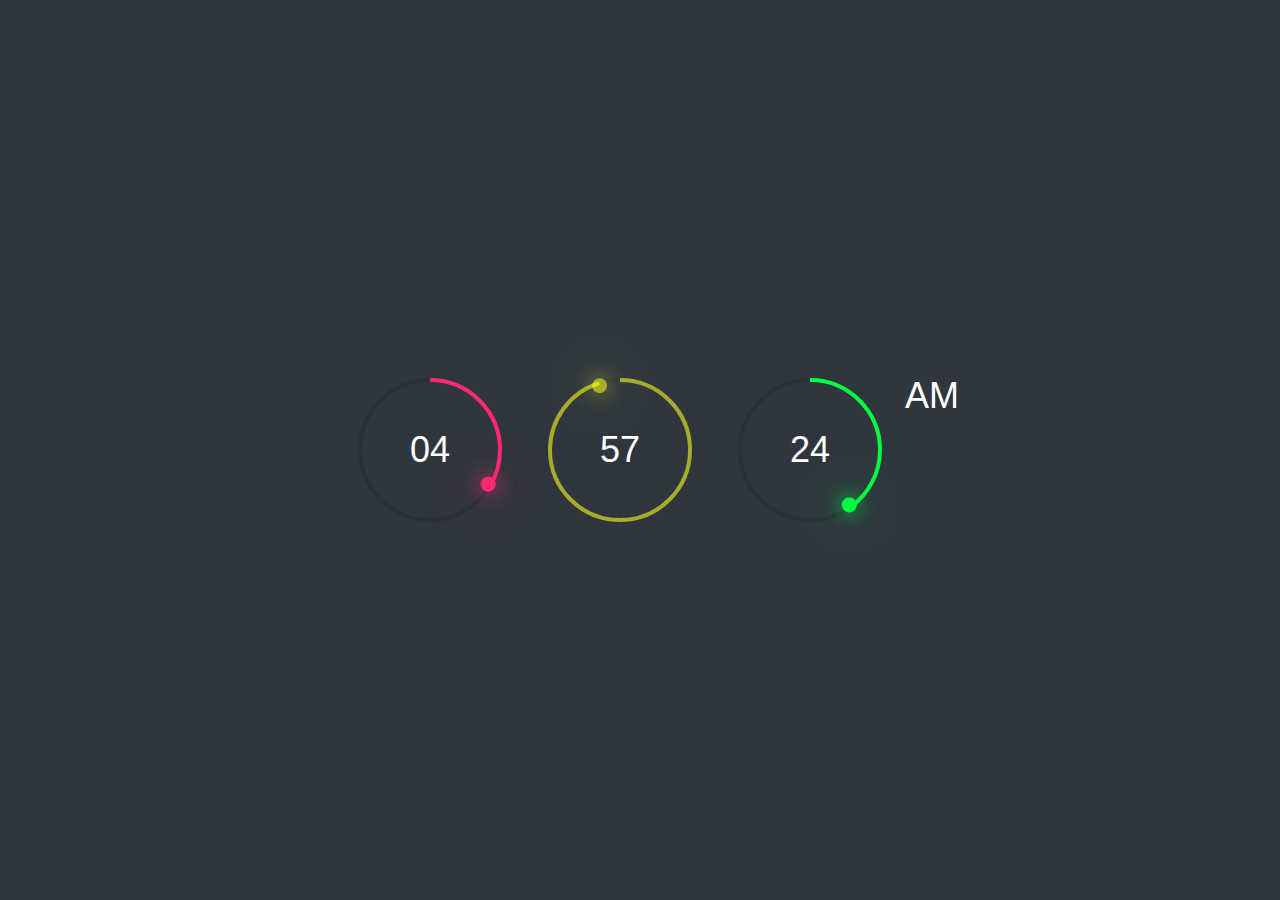
<file: day12/index.html>
<html>
    <link rel="stylesheet" href="./sty.css">
<body>

    <div id="time">
        <div class="circle" style="--clr:#ff2972">
            <div class="dots hr_dot"></div>
            <svg>
                <circle cx="70" cy="70" r="70"></circle>
                <circle cx="70" cy="70" r="70" id="hh"></circle>
            </svg>
            <div id="hours">00</div>
        </div>

        <div class="circle"  style="--clr:#ff29">
            <div class="dots min_dot"></div>
            <svg>
                <circle cx="70" cy="70" r="70"></circle>
                <circle cx="70" cy="70" r="70" id="mm"></circle>
            </svg>
            <div id="Minutes">00</div>
        </div>

        <div class="circle"  style="--clr:#04fc43">
            <div class="dots sec_dot"></div>
            <svg>
                <circle cx="70" cy="70" r="70"></circle>
                <circle cx="70" cy="70" r="70" id="ss"></circle>
            </svg>
            <div id="seconds">00</div>
        </div>

        <div class="ap">
            <div id="ampm">AM</div>
        </div>

    </div>

</body>
<script>
setInterval(() =>{ 

let hours = document.getElementById('hours');
let minutes = document.getElementById('minutes');
let seconds = document.getElementById('seconds');
let ampm = document.getElementById('ampm')

let hh = document.getElementById('hh');
let mm = document.getElementById('mm');
let ss = document.getElementById('ss');

let hr_dot = document.querySelector('.hr_dot')
let min_dot = document.querySelector('.min_dot')
let sec_dot = document.querySelector('.sec_dot')

let h = new Date().getHours();
let m = new Date().getMinutes();
let s = new Date().getSeconds();
let am = h >= 12 ? "PM" : "AM"

if (h>12){
    h = h - 12;
}

h = (h < 10) ? "0" + h : h;
m = (m < 10) ? "0" + m : m;
s = (s < 10) ? "0" + s : s;

hours.innerHTML = h;
Minutes.innerHTML = m;
seconds.innerHTML = s;

hh.style.strokeDashoffset = 440 - (440*h) / 12;
mm.style.strokeDashoffset = 440 - (440*m) / 60;
ss.style.strokeDashoffset = 440 - (440*s) / 60;

hr_dot.style.transform = `rotate(${h * 30}deg)`;
min_dot.style.transform = `rotate(${m * 6}deg)`;
sec_dot.style.transform = `rotate(${s * 6}deg)`;
})

</script>

</html>
</file>
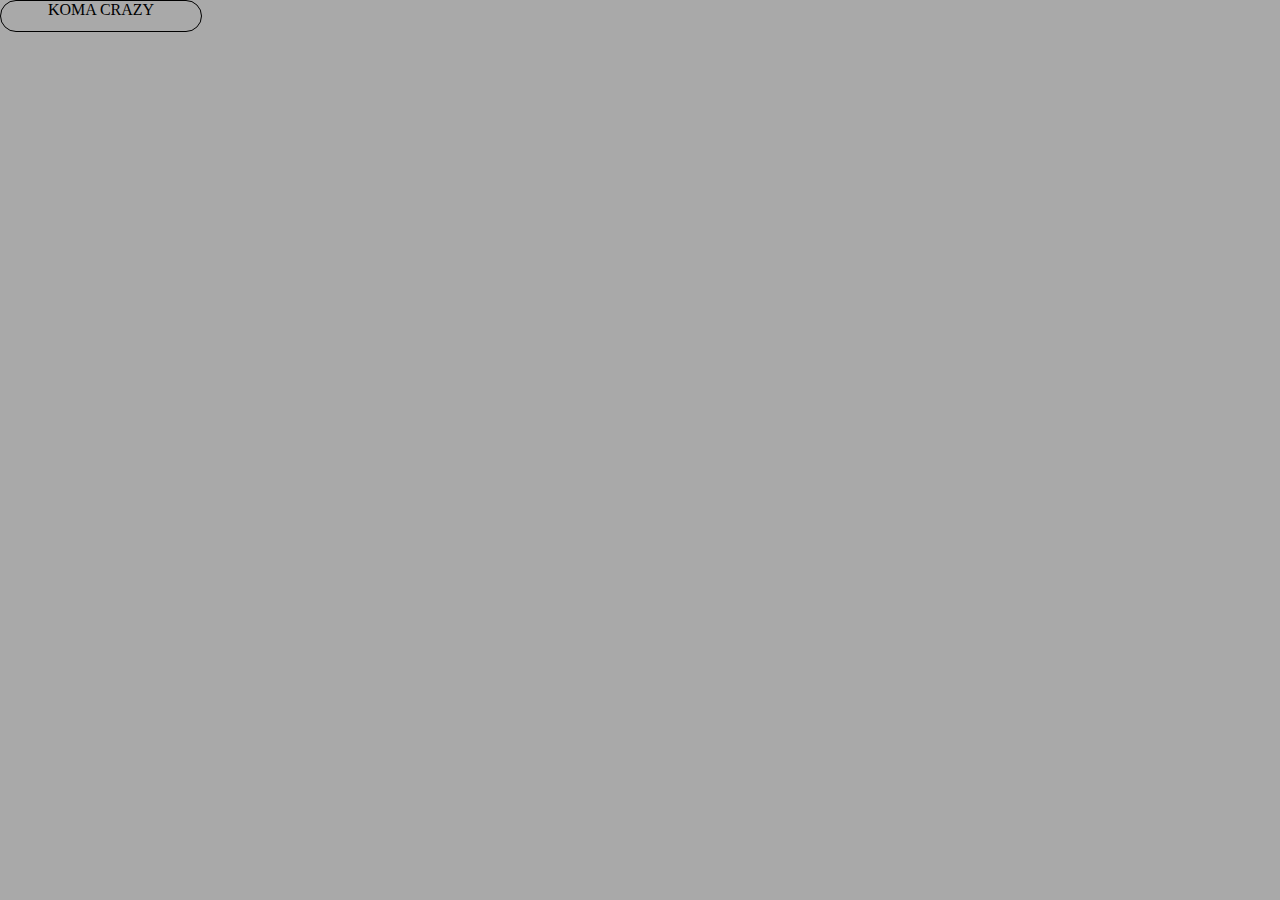
<file: day14/index.html>
<html>
<style>
*{
    margin: auto;

}
body{
    background-color: darkgray;
    font-family: verdana;
}

.topic1{
    text-align: center;
    border: 1px solid;
    border-radius: 20px;
    width: 200px;
    height: 30px;
    position: absolute;
}

</style>
<body>
    <p class="topic1">
        KOMA CRAZY
    </p>
</body>
</html>
</file>
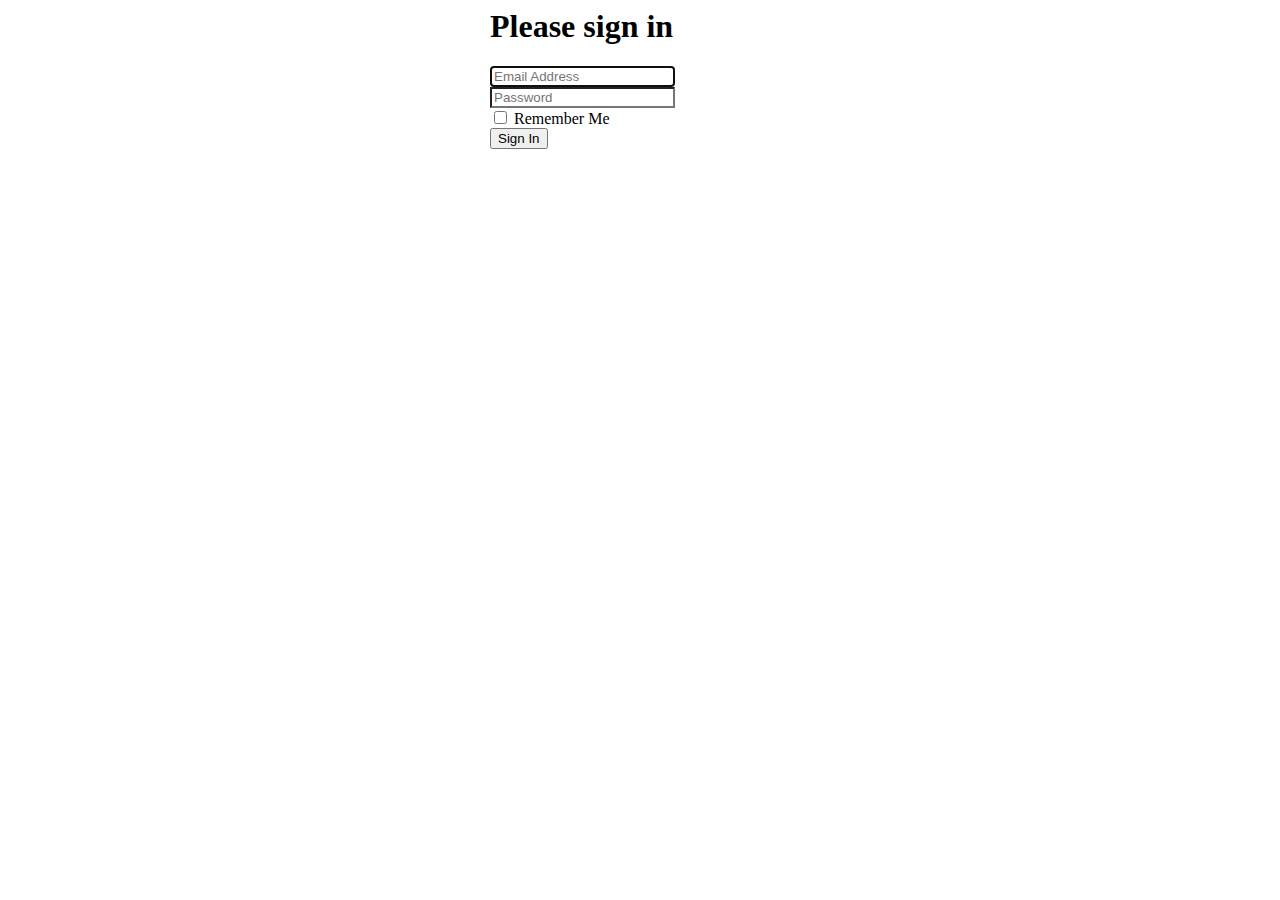
<file: day16/index.html>
<html>
<link href="https://cdn.jsdelivr.net/npm/bootstrap@5.2.0-beta1/dist/css/bootstrap.min.css" rel="stylesheet" integrity="sha384-0evHe/X+R7YkIZDRvuzKMRqM+OrBnVFBL6DOitfPri4tjfHxaWutUpFmBp4vmVor" crossorigin="anonymous">
<script src="https://cdn.jsdelivr.net/npm/bootstrap@5.2.0-beta1/dist/js/bootstrap.bundle.min.js" integrity="sha384-pprn3073KE6tl6bjs2QrFaJGz5/SUsLqktiwsUTF55Jfv3qYSDhgCecCxMW52nD2" crossorigin="anonymous"></script>
<style>
input[type="email"]{
    border-bottom-left-radius: 0px;;
    border-bottom-right-radius: 0px;;
}
input[type="password"]{
    border-top-left-radius: 0px;;
    border-top-right-radius: 0px;;
}
.topic1{
    border-radius: ;
}

</style>
<body>

    
<div class="text-center mt-5 topic1">
<form style="max-width:300px;margin: auto;">
<h1>Please sign in</h1>
<input type="email" id="email" class="form-control" placeholder="Email Address" required autofocus>
<input type="password" id="password" class="form-control" placeholder="Password" >
<div class="check mt-3">
    <label for="Remember-me">
        <input type="checkbox" name="remember" id="remmber" value=""> Remember Me

    </label>
</div>
<div class="mt-3">
    <button class="btn btn-lg btn-primary btn-block">Sign In</button>
</div>

</form>
</div>


</body>
<script>

</script>
</html>
</file>
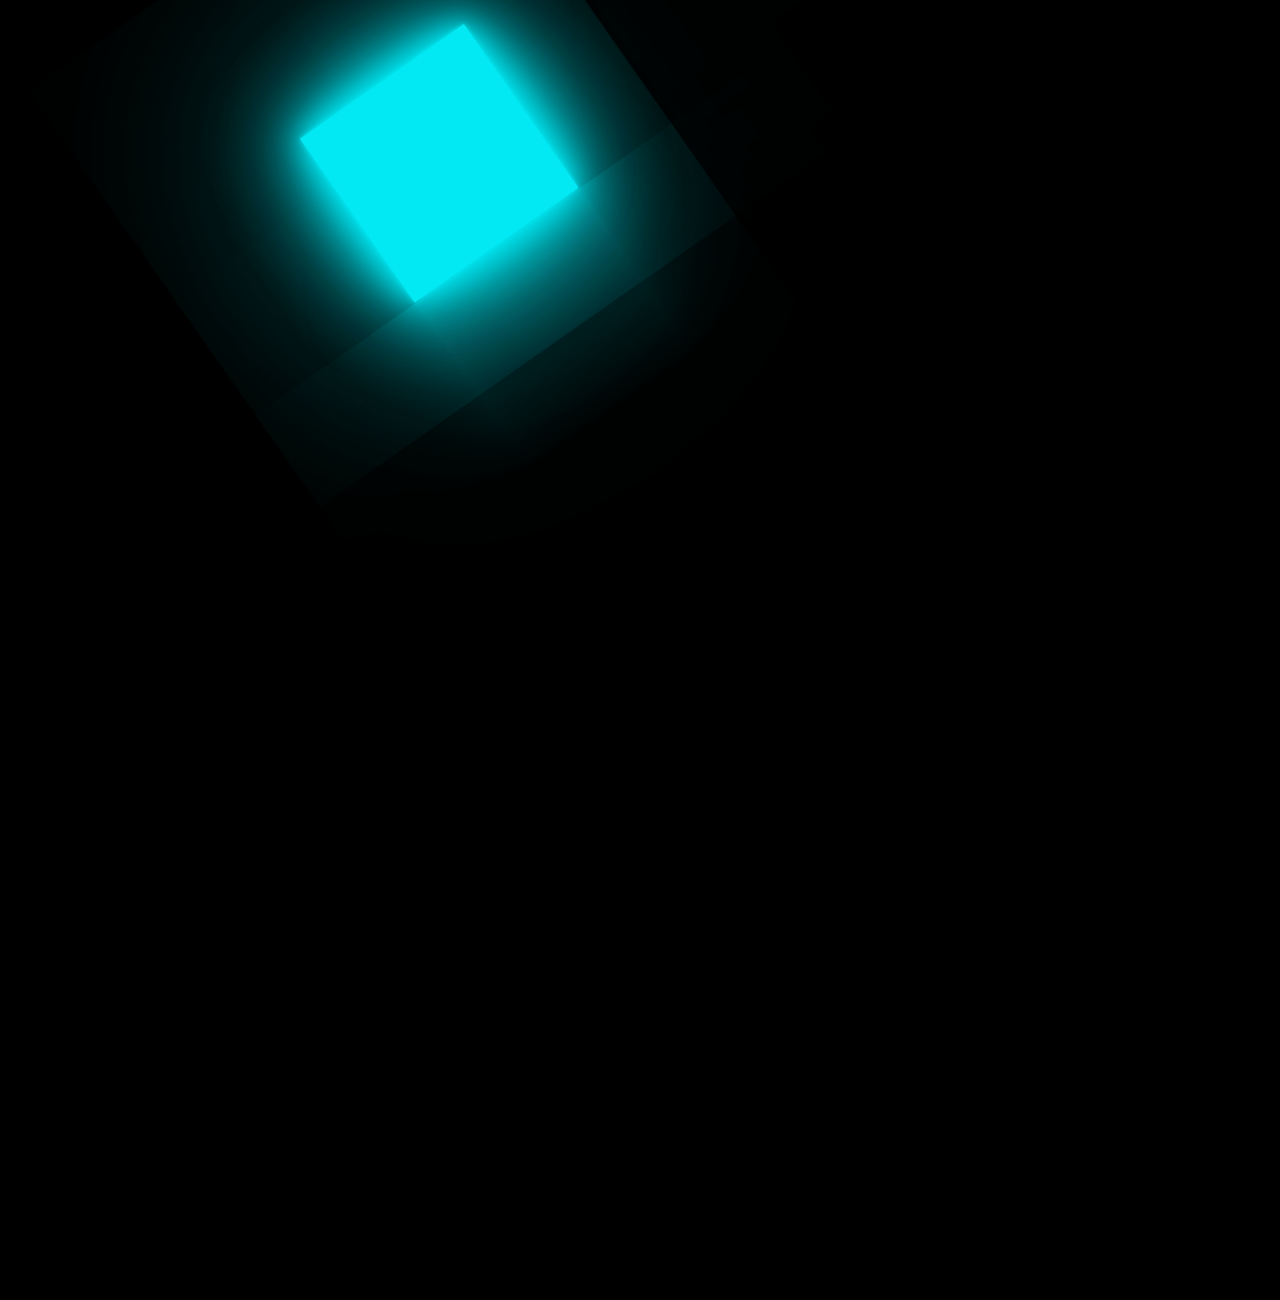
<file: day17/index.html>
<title>App</title>
<link rel="stylesheet" href="./style.css">
<body>

    <div class="container">
        <div class="box">
        <div class="cube"></div>

        </div>
    </div>


</body >

<script src="./tools.js"></script>
</file>
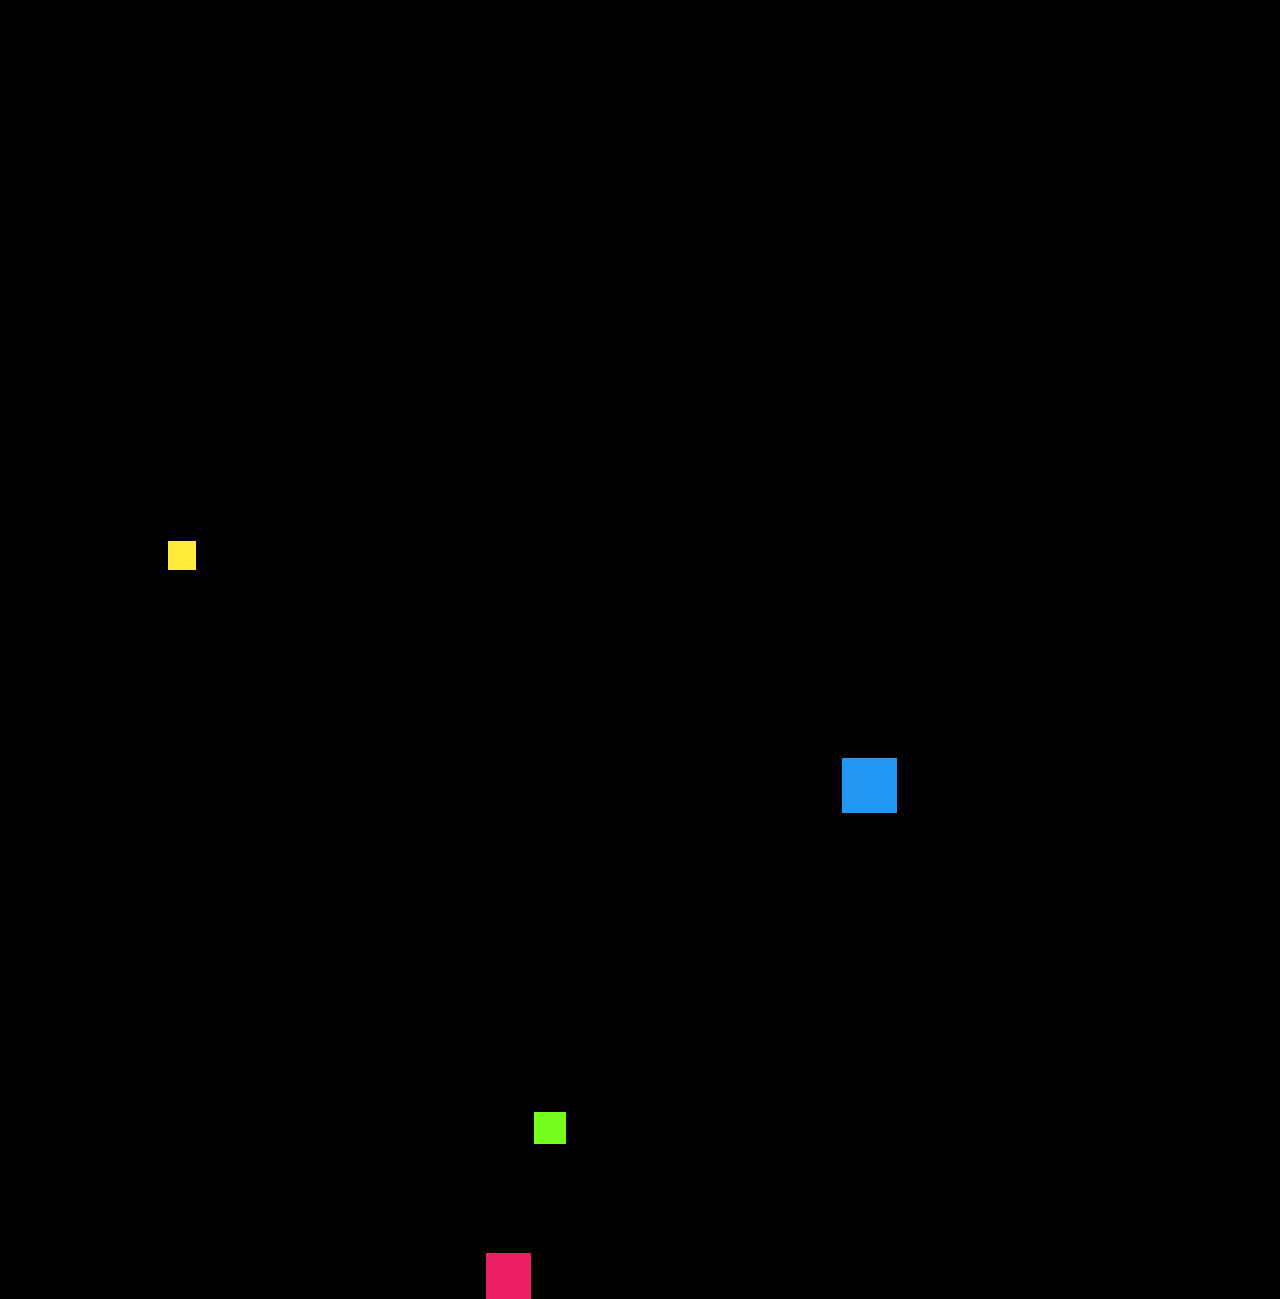
<file: day18/index.html>
<html>
    <link rel="stylesheet" href="style.css">
    <body>
    <section>
        <script>
            const colors = [
                '#2196f3',
                '#e91e63',
                '#ffeb3b',
                '#74ff1d',
            ]

            function createSquare(){
                const section = document.querySelector('section');
                const square = document.createElement('span');
                
                var size = Math.random() * 50;

                square.style.width =20+ size + 'px';
                square.style.height =20+ size + 'px';
                
                square.style.left = Math.random() * innerHeight  + 'px'
                square.style.top = Math.random() * innerWidth  + 'px'
                
                const bg = colors[Math.floor(Math.random() * colors.length)];
                square.style.background = bg;

                



                section.appendChild(square);
                setTimeout(() =>{
                    square.remove()
                },5000)
                

            }
            setInterval(createSquare , 150)
        </script>
    </section>
    </body>
</html>
</file>
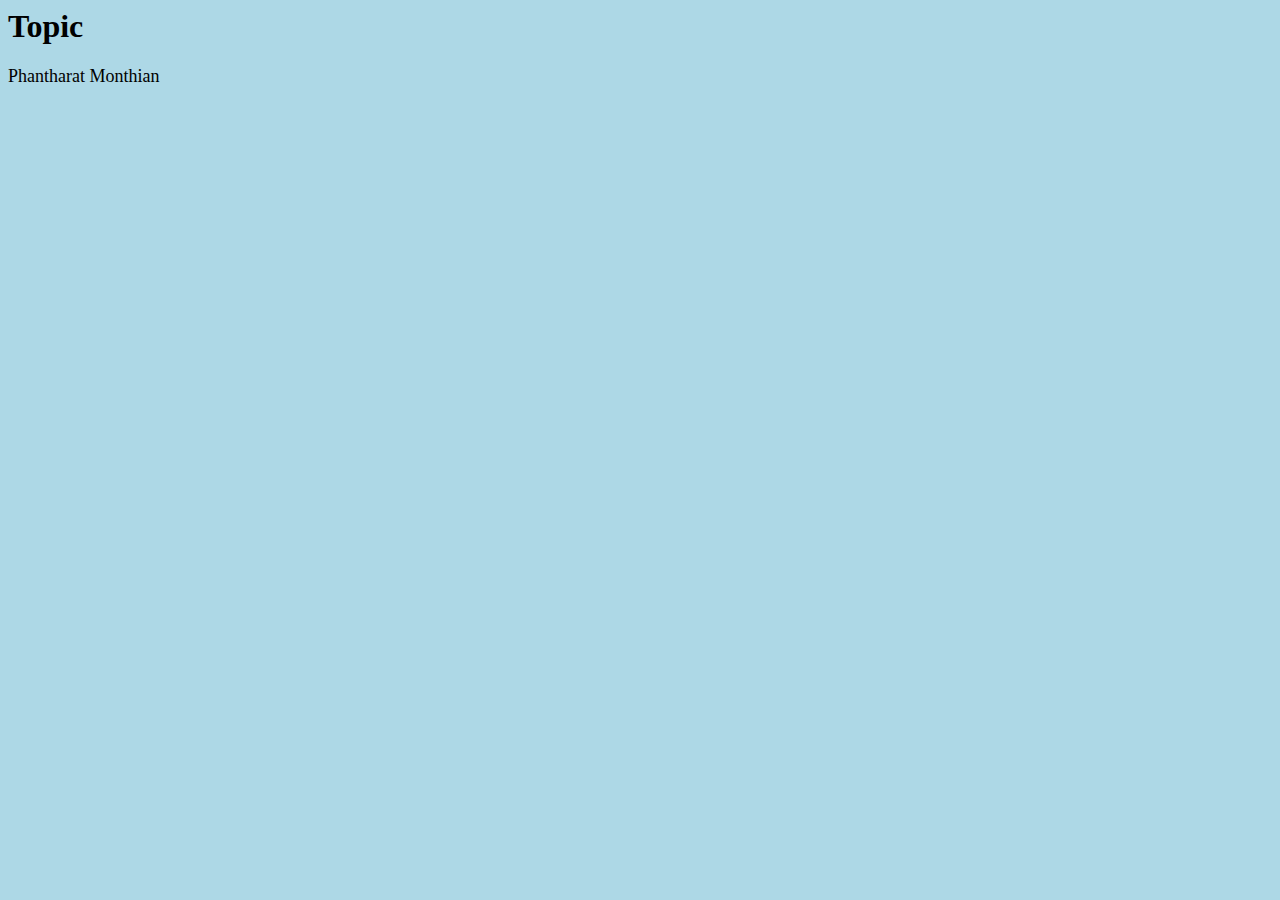
<file: app1.html>
<html>
<style>
body{
    background-color:lightblue
}
h1{
    font-family:verdana;
}
p{
    font-family:verdana;
    font-size:18px;
}
</style>
<body>
    <h1>Topic</h1>
    <p>Phantharat Monthian</p>
</body>
</html>
</file>
<file: day12/sty.css>
*{
    margin:0;
    padding:0;
    box-sizing: border-box;
    font-family: Verdana, Geneva, Tahoma, sans-serif;
}

body{
    display: flex;
    justify-content: center;
    align-items: center;
    background: #2f363e;
}
#time{
    display: flex;
    gap:40px;
    color:#Fff;
}
#time .circle svg circle{
    width: 100%;
    height: 100%;
    fill:  transparent;
    stroke: #00000019;
    stroke-width: 4;
    transform: translate(5px,5px);

}
#time .circle svg circle:nth-child(2)
{
    stroke: var(--clr);
    stroke-dasharray: 440;
    
}

#time .circle svg{
    position: relative;
    width: 150px;
    height: 150px;
    transform: rotate(270deg);
}

#time .circle{
    position: relative;
    width: 150px;
    height: 150px;
    display: flex;
    justify-content: center;
    align-items: center;
}
#time div{ 
    position: absolute;
    text-align: center;
    font-weight: 500;
    font-size: 1.5em;
}

#time .ap{
    position: relative;
    font: 1em;
    transform: translateX(-20px);
}
.dots{
    position: absolute;
    width: 100%;
    height: 100%;
    z-index: 10;
    justify-content: center;
    display: flex;


}
.dots::before{
    content: '';
    position:absolute;
    width: 15px;
    height: 15px;
    background-color: var(--clr);
    border-radius: 50%;
    box-shadow: 0 0 20px var(--clr),
    0 0 60px var(--clr);
}
</file>
<file: day17/style.css>
*{
    margin: 0;
    padding: 0;
    box-sizing: border-box;
}

body{
    display: flex;
    justify-content: center;
    min-height: 100vh;
    background-color: black;
    overflow: hidden;
}
.container{
    position:  relative;
    width: 100%;
    transform: rotate(-35deg);
}
.container .box{
    position: relative;
    left: -200px;
    display: flex;
    justify-content: center;
    align-items: center;
    width: calc(100% + 400px);
    -webkit-box-reflect: below 1px linear-gradient(transparent,#0004);
    animation: animateSurface 1.5s ease-in-out infinite;
}
@keyframes animateSurface
{
    0%{transform: translateX(0px)
    }
    100%{transform: translateX(-200px);
    }
}
.container .box .cube{
    position: relative;
    width: 200px;
    height: 200px;
    background: #03e9f4;
    box-shadow: 0 0 5px rgba(3,233,244,1),
                        0 0 25px rgba(3,233,244,1),
                        0 0 50px rgba(3,233,244,1),
                        0 0 100px rgba(3,233,244,1),
                        0 0 100px rgba(3,233,244,0.5),
                        0 0 300px rgba(3,233,244,1);
                        transform-origin: bottom right ;
                        animation: animate 2s ease-in-out infinite;
}
@keyframes animate{
    0%
    {
        transform: rotate(0deg);
    }
    60%
    {
        transform: rotate(90deg);
    }
    65%
    {
        transform: rotate(85deg);
    }
    70%
    {
        transform: rotate(90deg);
    }
    75%
    {
        transform: rotate(87.5deg);
    }
    80%,100%
    {
        transform: rotate(90deg);
    }

}
</file>
<file: day18/style.css>
*
{
    margin: 0;
    padding: 0;
    box-sizing: border-box;
}

body{
    overflow: hidden;
    min-height: 100vh;
    background: #000;

}
section
{
    height: 100;
}
span
{
    position: absolute;
    pointer-events: none;
    background: #fff;
    animation: animate 5s linear infinite;
}
@keyframes animate
{
    0%
    {
        transform: scale(0) translateY(0) rotate(0deg);
        opacity: 0;
    }
    10%
    {
        opacity: 1;
    }
    90%
    {
        opacity: 1;
    }

    100%
    {
        transform: scale(1) translateY(-500%) rotate(360deg);
        opacity: 0;
    }

}
</file>
